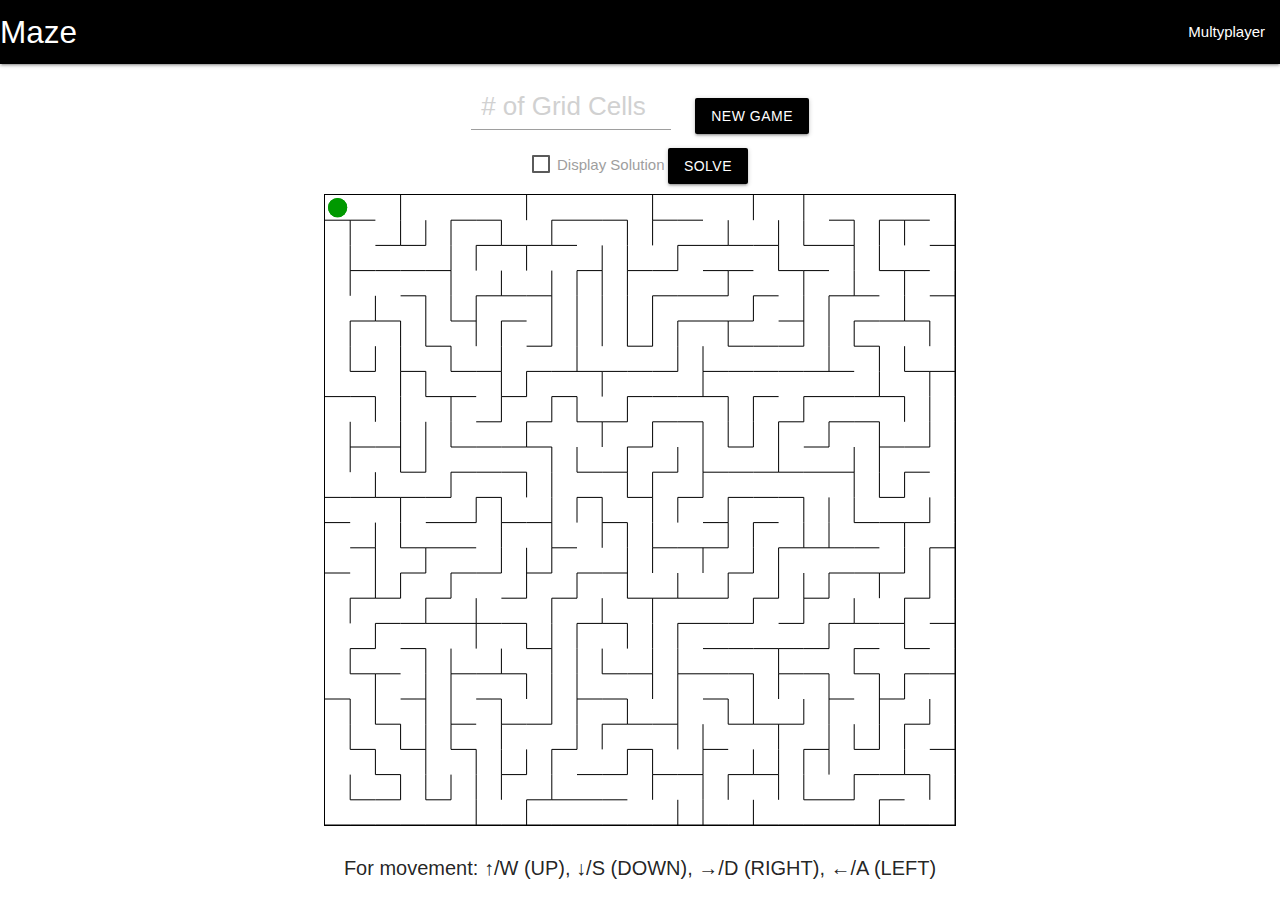
<file: index.html>
<!DOCTYPE html>
<html lang="en">
    <head>
        <meta charset="UTF-8">
        <meta name="viewport" content="width=device-width, initial-scale=1.0">
        <title>Maze Game</title>      
        <link rel="stylesheet" href="https://cdnjs.cloudflare.com/ajax/libs/materialize/1.0.0/css/materialize.min.css">
        <link rel="stylesheet" href="styles.css">
    </head>
    <body>
        <nav>
        <div class="nav-wrapper black">
            <a href="#" class="brand-logo">Maze</a>
            <ul id="nav-mobile" class="right hide-on-med-and-down">
            <li><a href="multyplayer.html">Multyplayer</a></li>
            </ul>
        </div>
        </nav>
                
        <div class="parrentContainer">
            <div class="container">
                <div class="buttons">
                    <input type="number" min="5" step="5" id="cellSize" placeholder="# of Grid Cells" style="font-size:26px;width: 200px;margin-right: 20px;text-align: center;" />
                    <button id="newMaze" class="btn black"> New Game </button>
                    <br>
                    <div class="solve-cont">
                        <label>
                            <input type="checkbox" id="displayPath" />
                            <span style="padding-left: 25px;">Display Solution</span>
                        </label>
                        <button id="Solve" class="btn black"> Solve </button> 
                    </div>
                </div>
    
    
                <div class="canvasContainer">
                    <canvas id="mazeContainer">
                        Game can't load! Make sure your browser supports HTML5.
                    </canvas>
                    <noscript>You need Javascript for the game to run. Please enable Javascript.</noscript>                  
                </div>
                <p class="instructions">
                    For movement: ↑/W (UP), ↓/S (DOWN), →/D (RIGHT), ←/A (LEFT)
                </p>
            </div>
        </div>
        <script type="module" src="./js/singleplayer.js"></script>
    </body>
</html>
</file>
<file: styles.css>
*{
    box-sizing: border-box;

}

body{
    margin: 0px;
    padding: 0px;
    font-family: Helvetica, Arial, Sans-Serif;
}

/* MAZE */
.parrentContainer
{
    display: flex;
    justify-content: center;
}

.container
{
    display: inline-block;
    margin: 20px auto;
}

#mazeContainer
{
    margin-top: 10px;
}

.buttons
{
    display: block;
    text-align: center;
}

.buttons button
{
    margin-top: 10px;
}

.solve-cont
{
    margin-top: 10px;
}
#Solve
{
    margin-top: 0px;
}

.canvasContainer {
    width: 100%;
    text-align:center;
}

canvas {
    display: inline;
    border: 1px solid black;
}

.instructions
{
    font-size: 20px;
    text-align: center;
}
</file>
